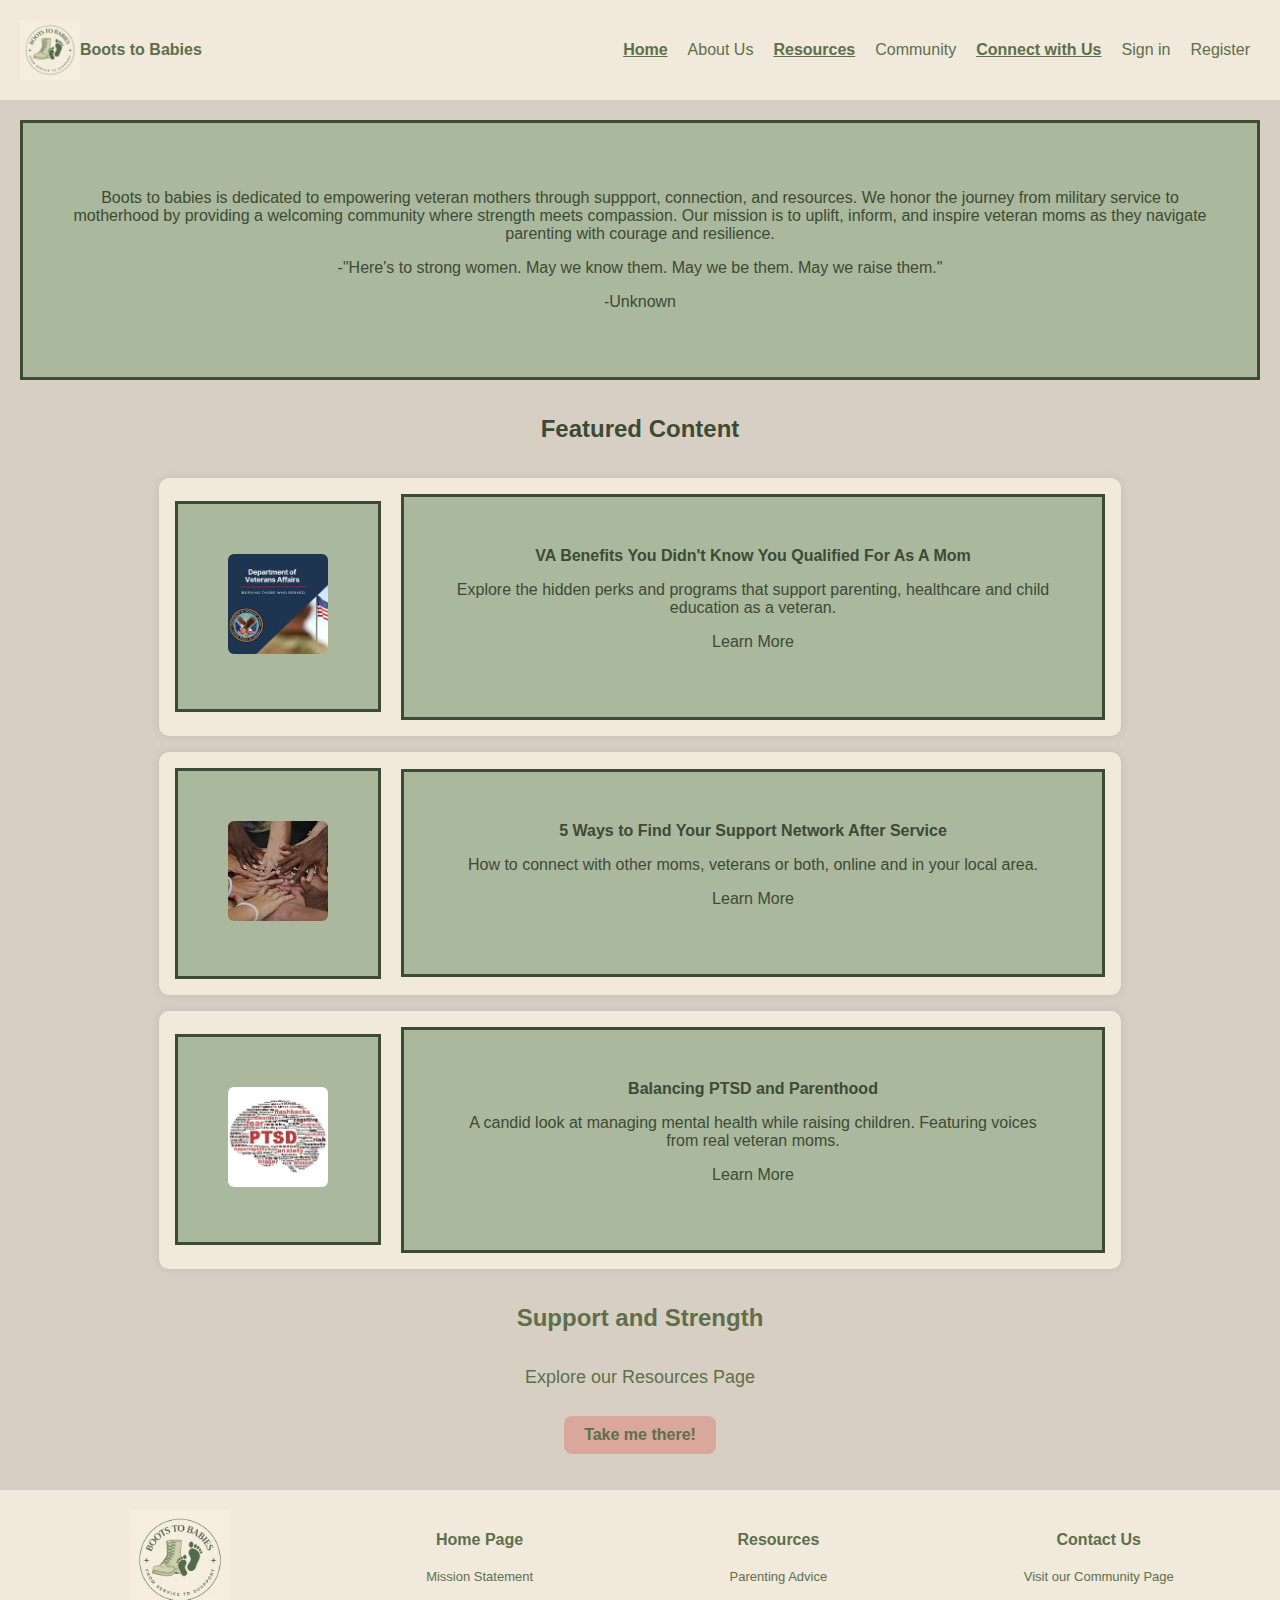
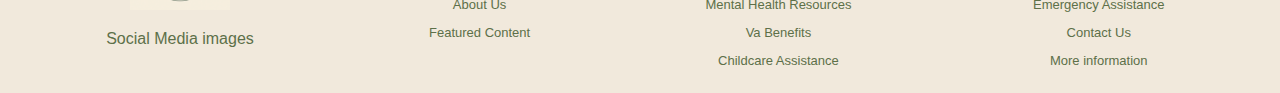
<file: index.html>
<!DOCTYPE html>
<html lang="en">
    <head>
        <meta charset="utf-8">
        <title>Index</title>
        <link rel="stylesheet" href="style.css">
    </head>

    <body>
        <header>
            <h1><img src="IMAGES/logo.png" alt="Boots to Babies logo" width="100" height="100">Boots to Babies</h1>
            <nav>
                <ul>
                    <li><a href="index.html">Home</a></li>
                    <li>About Us</li>
                    <li><a href="Resources.html">Resources</a></li>
                    <li>Community</li>  
                    <li><a href="Contactus.html">Connect with Us</a></li>
                    <li>Sign in</li> 
                    <li>Register</li>   
                </ul>
            </nav>
        </header>

        <main>
            <div>
                <p>Boots to babies is dedicated to empowering veteran mothers through suppport, connection, and resources. 
                We honor the journey from military service to motherhood by providing a welcoming community where strength meets compassion.
                Our mission is to uplift, inform, and inspire veteran moms as they navigate parenting with courage and resilience.</p>
                
                <p> -"Here's to strong women. May we know them. May we be them. May we raise them." </p>
                <p>-Unknown</p>
            </div>

            <h2> Featured Content</h2>

            <article class="main-article">
                <div class="main-article-img">
                    <img src="IMAGES/va_image.jpg" alt="Va Logo">
                </div>
                <div class ="main-article-content">
                    <h3 class="main-article-h3">VA Benefits You Didn't Know You Qualified For As A Mom</h3>
                    <p>Explore the hidden perks and programs that support parenting, healthcare and child education as a veteran.</p>
                    <p>Learn More</p>
                </div>
            </article>

            <article class="main-article">
                <div class ="main-article-img">
                    <img src="IMAGES/hands.jpg" alt="Supportive hands to show connection">
                </div>
                <div class ="main-article-content">
                    <h3 class="main-article-h3">5 Ways to Find Your Support Network After Service</h3>
                    <p>How to connect with other moms, veterans or both, online and in your local area.</p>
                    <p>Learn More</p>
                </div>
            </article>

            <article class="main-article">
                <div class ="main-article-img">
                    <img src="IMAGES/ptsd.jpg" alt="PTSD Image">  
                </div>
                <div class ="main-article-img"> 
                    <h3 class="main-article-h3">Balancing PTSD and Parenthood</h3>
                    <p>A candid look at managing mental health while raising children. Featuring voices from real veteran moms.</p>
                    <p>Learn More</p>
                </div>
            </article>

            <section> 
                <h2>Support and Strength</h2>
                <h3>Explore our Resources Page</h3> 
                <p>Take me there!</p>
            </section>

        </main>


    <footer>
        <div>
            <img src="IMAGES/logo.png" alt="logo" width="100" height="100">
            <p>Social Media images</p>   
        </div>

      <section>
            <h3><a href="index.html">Home Page</a></h3>
            <p>Mission Statement</p>
            <p>About Us</p>
            <p>Featured Content</p>
        </section>

        <section>
            <h3><a href="Resources.html">Resources</a></h3>
            <p>Parenting Advice</p>
            <p>Mental Health Resources</p>
            <p>Va Benefits</p>
            <p>Childcare Assistance</p>
        </section>

        <section>
            <h3><a href="Contactus.html">Contact Us</a></h3>
            <p>Visit our Community Page</p>
            <p>Emergency Assistance</p>
            <p>Contact Us</p>
            <p>More information</p>
        </section>

    </footer>
    </body>
</html>
</file>
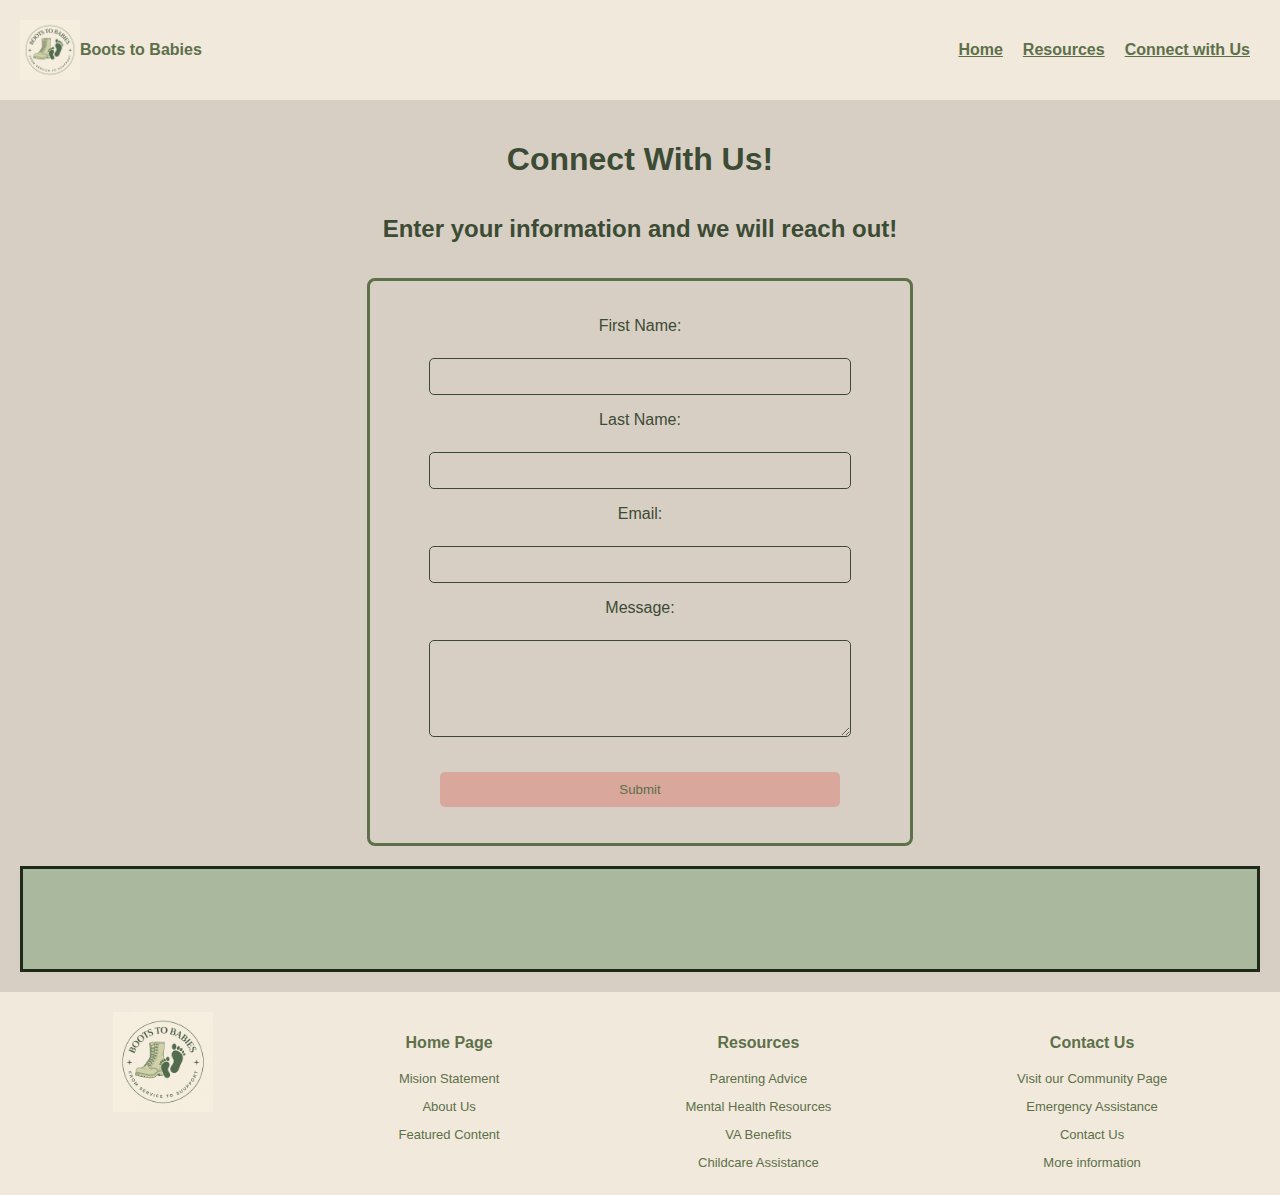
<file: Contactus.html>
<!DOCTYPE html>
<html lang="en">
    <head>
        <meta charset="utf-8">
        <meta name="viewport" content="width=device-width, initial-scale=1.0">
        <meta name="description" content="Boots to babies Contact Page">
        <title>Contactus</title>
        <link rel="stylesheet" href="style.css">
    </head>

    <body>
        <header>
            <h1> <img src="IMAGES/logo.png" alt="logo" width="100" height="100">Boots to Babies </h1>
            <nav>
                <ul>
                    <li><a href="index.html">Home</a></li>
                    <li><a href="Resources.html">Resources</a></li>
                    <li><a href="Contactus.html">Connect with Us</a></li> 
                </ul>
            </nav>
        </header>

        <main>
            <h1>Connect With Us!</h1>
            <h2>Enter your information and we will reach out!</h2>

            <form id="registration-form" method="post" action="//bootstobabies/Contactus">


                <p>
                    <label for="firstName">First Name:</label><br>
                    <input type="text" id="firstName" name="firstName" required>
                </p>

                 <p>
                    <label for="lastName">Last Name:</label><br>
                    <input type="text" id="lastName" name="lastName" required>
                </p>

                 <p>
                    <label for="email">Email:</label><br>
                    <input type="email" id="email" name="email" required>
                </p>

                 <p>
                    <label for="message">Message:</label><br>
                    <textarea id="message" name="message" rows="5" cols="50" maxlength="500" required></textarea>
                </p>

                <p> 
                    <input type="submit" value="Submit">
                </p>

            </form>
            <script src="reg.form.js"></script>
            <div id="form-message" style="margin-top: 10px; color: #1F2A1B;"></div>
        </main>


    <footer>
        <div>
            <img src="IMAGES/logo.png" alt="logo" width="100" height="100">  
        </div>

       <section>
            <h3><a href="index.html">Home Page</a></h3>
            <p>Mision Statement</p>
            <p>About Us</p>
            <p>Featured Content</p>
        </section>

        <section>
            <h3><a href="Resources.html">Resources</a></h3>
            <p>Parenting Advice</p>
            <p>Mental Health Resources</p>
            <p>VA Benefits</p>
            <p>Childcare Assistance</p>
        </section>

        <section>
            <h3><a href="Contactus.html">Contact Us</a></h3>
            <p>Visit our Community Page</p>
            <p>Emergency Assistance</p>
            <p>Contact Us</p>
            <p>More information</p>
        </section>

    </footer>

    </body>
</html>
</file>
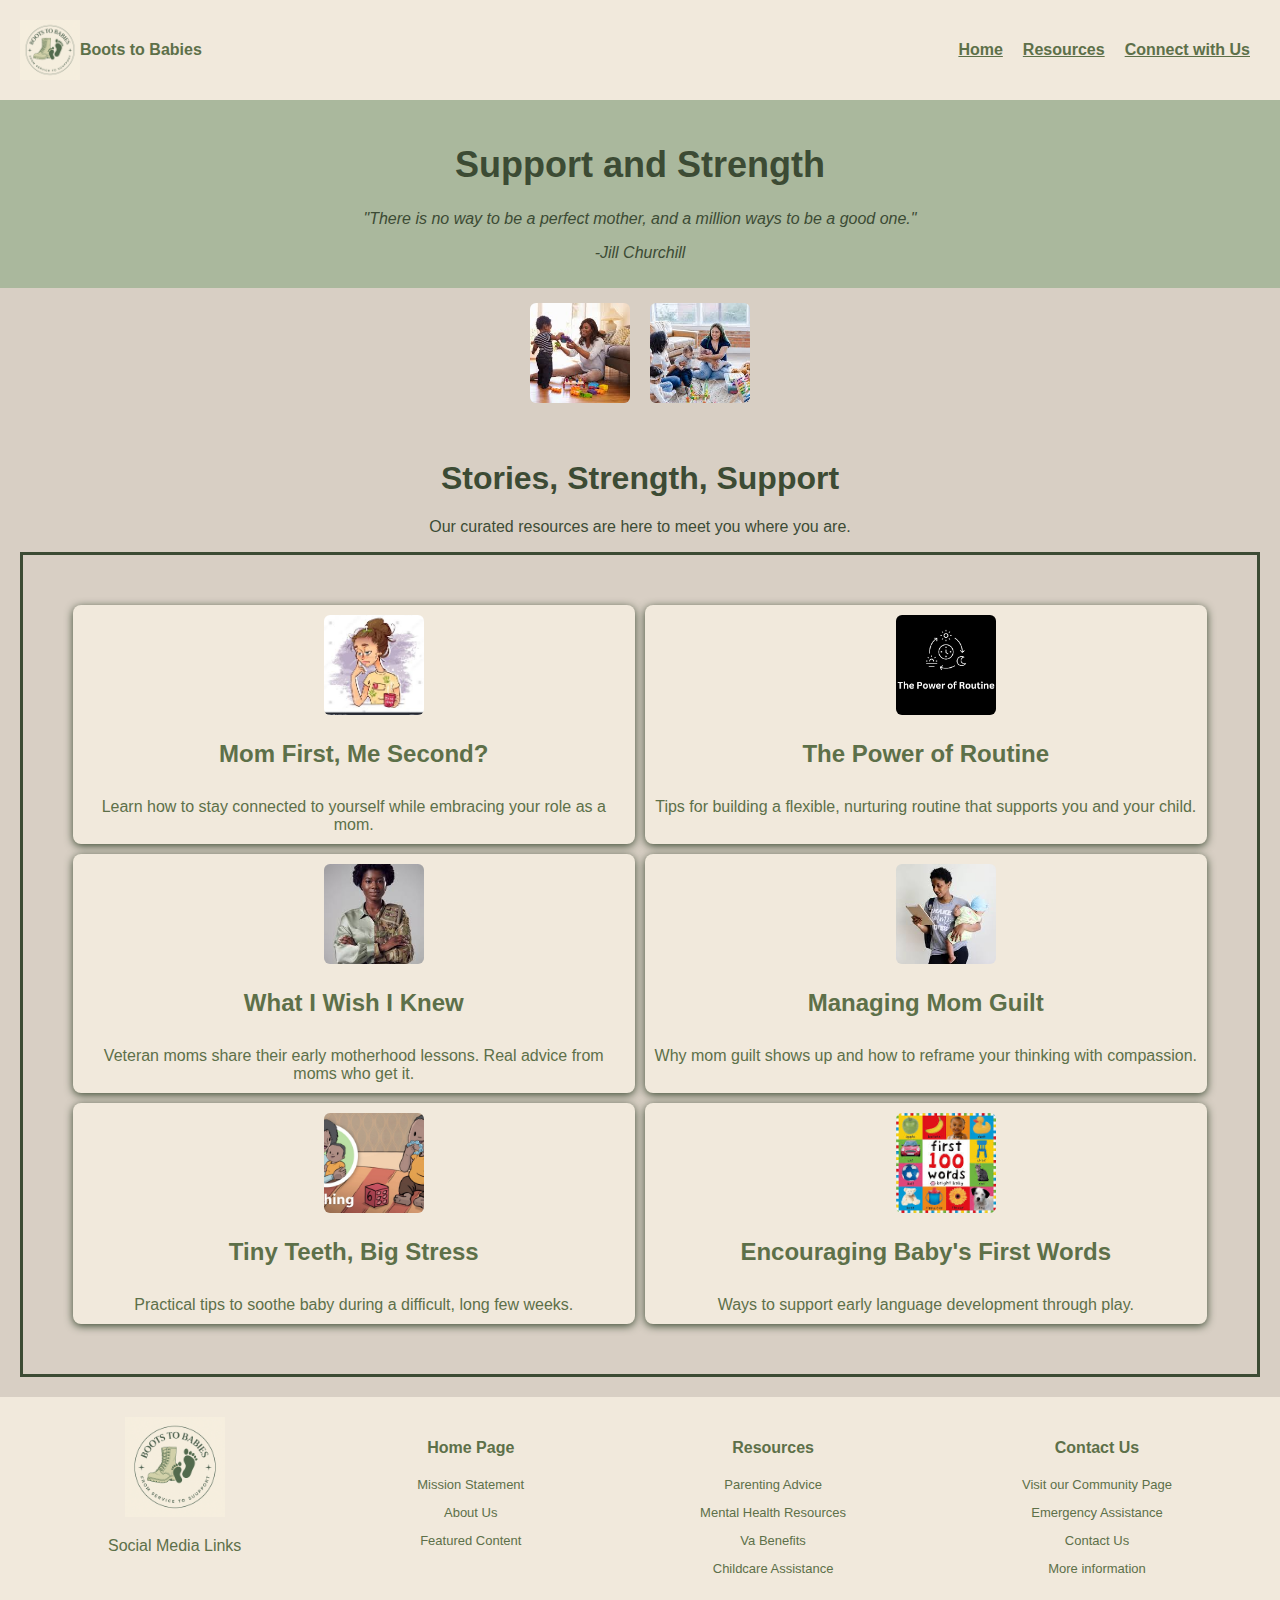
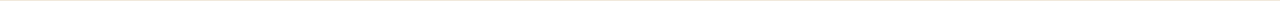
<file: Resources.html>
<!DOCTYPE html>
<html lang="en">
    <head>
        <meta charset="utf-8">
        <title>Resources</title>
        <link rel="stylesheet" href="style.css">
    </head>

    <body>
        <header>
            <h1><img src="IMAGES/logo.png" alt="logo" width="100" height="100">Boots to Babies</h1>
            <nav>
                <ul>
                    <li><a href="index.html">Home</a></li>   
                    <li><a href="Resources.html">Resources</a></li>
                    <li><a href="Contactus.html">Connect with Us</a></li>
                </ul>
            </nav>
        </header>

        <section class="resource-section">
            <h1>Support and Strength</h1>
            <p class="resource-section-content"> "There is no way to be a perfect mother, and a million ways to be a good one." </p>
            <p class="resource-section-content">-Jill Churchill</p>
        </section>

        <section>
            <div class="image-container">
                <img class="resource-section-img" src="IMAGES/mother_baby.jpg" alt="mother and baby playing" width="100" height="100">
                <img class="resource-section-img" src="IMAGES/supportgroup.jpg" alt="support group" width="100" height="100">
            </div>
        </section>

        <main>
            <h1>Stories, Strength, Support</h1>
            <p>Our curated resources are here to meet you where you are.</p>
            <div id="r-main">

            <article class="r-article">
                <img src="IMAGES/mom_first.jpg" alt="Tired mom" width="100" height="100" class="r-img">
                <h2 class="r-article-h2">Mom First, Me Second?</h2>
                <p class="r-article-p">Learn how to stay connected to yourself while embracing your role as a mom.</p>
            </article>

            <article class="r-article">
                <img src="IMAGES/routine.png" alt="routine" width="100" height="100" class="r-img">
                <h2 class="r-article-h2">The Power of Routine</h2>
                <p class="r-article-p">Tips for building a flexible, nurturing routine that supports you and your child.</p>
            </article>

            <article class="r-article">
                <img src="IMAGES/what_i.jpg" alt="Mother" width="100" height="100" class="r-img">
                <h2 class="r-article-h2">What I Wish I Knew</h2>
                <p class="r-article-p">Veteran moms share their early motherhood lessons. Real advice from moms who get it.</p>
            </article>

            <article class="r-article">
                <img src="IMAGES/managing_mom.jpg" alt="Mother" width="100" height="100" class="r-img">
                <h2 class="r-article-h2">Managing Mom Guilt</h2>
                <p class="r-article-p">Why mom guilt shows up and how to reframe your thinking with compassion.</p>
            </article>

            <article class="r-article">
                <img src="IMAGES/teething.jpg" alt="teething"  class="r-img">
                <h2 class="r-article-h2">Tiny Teeth, Big Stress</h2>
                <p class="r-article-p">Practical tips to soothe baby during a difficult, long few weeks.</p>
            </article>

            <article class="r-article">
                <img src="IMAGES/first_word.jpg" alt="first words" width="100" height="100" class="r-img">
                <h2 class="r-article-h2">Encouraging Baby's First Words</h2>
                <p class="r-article-p">Ways to support early language development through play.</p>
            </article>
            </div>
        </main>

    <footer>
        <div>
            <img src="IMAGES/logo.png" alt="logo" width="100" height="100">
            <p>Social Media Links</p>   
        </div>

        <section>
            <h3><a href="index.html">Home Page</a></h3>
            <p>Mission Statement</p>
            <p>About Us</p>
            <p>Featured Content</p>
        </section>

        <section>
            <h3><a href="Resources.html">Resources</a></h3>
            <p>Parenting Advice</p>
            <p>Mental Health Resources</p>
            <p>Va Benefits</p>
            <p>Childcare Assistance</p>
        </section>

        <section>
            <h3><a href="Contactus.html">Contact Us</a></h3>
            <p>Visit our Community Page</p>
            <p>Emergency Assistance</p>
            <p>Contact Us</p>
            <p>More information</p>
        </section>

    </footer>

    </body>
</html>
</file>
<file: style.css>
body {
    font-family: Arial, Helvetica, sans-serif; /*Default font */
    background-color: #fdfaf6; /* Background color of the page */
    margin: 0; /* Removes default margin */
    padding: 0; /* Removes default padding */
    font-size: medium;
}

header {
    background-color: #f1e9dc; /* Light beige background for header */
    padding: 20px; /* Adds space inside the header */
    align-items: center; /* Vertically centers content */
    display: flex; /* Enables flex layout for horizontal alignment */
    justify-content: space-between; /* Spaces items across the header */
}

header h1 {
    font-size: medium; /*text size */
    margin: 0; /* Removes default margin */
    color: #5d7049; /* Dark olive text color */
    display: flex; /* Enables flexbox for aligning children */
    align-items: center; /* Vertically centers h1 content */
}

header img {
    width: 60px; /* Sets image width */
    height: 60px; /* Sets image height */
}

nav ul {
    padding: 0; /* Removes default padding */
    display: flex; /* Displays nav links in a row */
    justify-content: center; /* Centers nav links */
    color: #5d7049; /* Sets text color */
    list-style: none; /* Removes bullet points */
}

nav li {
    padding: 5px 10px; /* Adds space around each nav item */
    font-size: 1em; /* Sets font size */
}

nav a {
    color: #5d7049; /* Sets link color */
    font-weight: bold; /* Makes links bold */
    font-size: 1em; /* Sets font size */
}

nav a:hover {
    color: #d9a79c; /* Changes link color on hover */
}

main {
    padding: 20px; /* Adds space inside main area */
    background-color: #d8cfc4; /* Light brown background */
    color: #3c4b34; /* Dark olive text */
    text-align: center; /* Centers main content */
}

main div {
    background-color: #aab89d; /* Sets background color */
    border-style: solid; /*Adds a solid border*/
    padding: 50px; /* Adds internal space */
    font-size: large;
}

main div p {
    text-align: center; /* Centers text */
    font-size: medium; /* Sets font size */
}

main h2 {
    background-color: #d8cfc4; /* Sets background color */
    color: #3c4b34; /* Light green heading color */
    text-align: center; /* Centers the heading */
    font-weight: bold; /* Makes heading bold */
    font-size: x-large; /* Sets font size */
    padding: 15px; /* Adds space inside the h2 */
}

.main-article {
    background-color: #f1e9dc; /* Light beige background */
    border-radius: 10px; /* Rounds corners */
    padding: 1em; /* Adds internal spacing */
    margin: 1em auto; /* Centers the card and adds margin */
    max-width: 75%; /* Limits card width */
    display: flex; /* Flex container */
    flex-direction: row; /* Aligns image and text side by side */
    align-items: center; /* Vertically aligns content */
    gap: 20px; /* Adds space between image and text */
    box-shadow: 0 0 10px rgba(0, 0, 0, 0.1); /* Adds small shadow */
}

.main-article-img img {
    width: 100px; /* Sets image width */
    height: 100px; /* Sets image height */
    object-fit: cover; /* Covers the box without distortion */
    border-radius: 6px; /* Rounds corners */
}

.main-article-content {
    flex: 1; /* Takes up remaining space */
    text-align: center; /* Aligns text to the left */
}

.main-article-h3 {
    font-size: 1rem; /* Sets font size */
    font-weight: bold; /* Makes it bold */
    margin: 0; /* Removes default margin */
    text-align: center;
}

.learn-more {
    margin-top: 0.5em; /* Adds top spacing */
    display: inline-block; /* Allows padding and margin */
    padding: 0.5em 1em; /* Adds space inside button */
    background-color: #d9a79d; /* Sets background color */
    text-align: center;
}

article p:last-child:hover {
    background-color: #d9a79c; /* Changes color on hover */
}

main section h2 {
    font-size: x-large; /* Large heading */
    font-weight: bold; /* Makes bold */
    text-align: center; /* Centers heading */
    color: #5d7049; /* Olive color */
}

main section h3 {
    font-size: large; /* Sets heading size */
    text-align: center; /* Centers h3 */
    font-weight: normal; /* Normal font weight */
    color: #5d7049; /* Olive color */
}

main section p {
    text-align: center; /* Centers text */
    background-color: #d9a79c; /* Background color */
    color: #5d7049; /* Text color */
    padding: 10px 20px; /* Adds space inside the paragraph */
    font-weight: bold; /* Makes text bold */
    border-radius: 8px; /* Rounds corners */
    display: inline-block; /* Makes it size to fit content */
    margin-top: 10px; /* Adds space on top */
}

main section p:hover {
    background-color: #5d7049; /* Changes background color on hover */
}

.resource-section {
    background-color: #aab89d; /* Sets background color*/
    text-align: center; /* Centers text */
    color: #3c4b34; /* Olive text */
    font-size: large; /* Sets font size */
    font-weight: 300; /* font weight */
    padding-top: 20px; /* Top spacing */
    padding-bottom: 10px; /* Bottom spacing */
}

.resource-section-content {
    color: #3c4b34; /* Olive color */
    font-size: medium; /* Medium font size */
    font-style: italic; /* Italic text */
}

.resource-section-img {
    width: 100px; /* Sets width */
    height: 100px; /* Sets height */
    object-fit: cover; /* Fills the container */
    border-radius: 6px; /* Rounds corners */
}

.image-container {
    display: flex; /* Flex container for image layout */
    justify-content: center; /* Centers the images */
    gap: 20px; /* Adds space between images */
    background-color: #d8cfc4; /* Light brown background */
    padding: 15px; /* Adds padding */
}

#r-main {
    display: grid; /* Grid layout for resource articles */
    grid-template-columns: auto auto; /* Two columns */
    place-content: center; /* Centers grid content */
    gap: 10px; /* Space between items */
    text-align: justify; /* Justifies text */
    background-color: #d8cfc4; /* Light brown background */
    margin: auto; /* Centers the container */
    width: auto; /* Auto width based on content */
}

.r-article {
    background-color: #f1e9dc; /* Beige background */
    display: flex; /* Flex column layout */
    flex-direction: column; /* Stacks children vertically */
    align-items: center; /* Centers children horizontally */
    padding: 10px; /* Padding inside card */
    border-radius: 8px; /* Rounds corners */
    box-shadow: 0 2px 8px; /* Small shadow */
    gap: 10px; /* Space between elements */
}

.r-img {
    width: 100px; /* Image width */
    height: 100px; /* Image height */
    object-fit: cover; /* Fits image to box */
    border-radius: 6px; /* Rounds corners */
    vertical-align: baseline; /* Aligns image with text baseline */
    position: relative; /* Allows positioning */
    left: 20px; /* Moves image to the right */
}

.r-article-h2 {
    font-weight: bold; /* Makes title bold */
    margin: 0 0 5px; /* Bottom spacing */
    color: #5d7049; /* Olive color */
    background-color: #f1e9dc; /* Sets background color */
    position: relative; /* Allows z-index control */
    z-index: 2; /* Places above description */
}

.r-article-p {
    margin: 0; /* Removes margin */
    font-weight: normal; /* Normal text weight */
    font-size: 1rem; /* Font size */
    color: #5d7049; /* Text color */
    position: relative; /* Allows z-index control */
    z-index: 1; /* Sits under the title */
}

form {
    max-width: 500px; /* Limits width */
    margin: 20px auto; /* Adds top margin and centers form */
    background-color: #d8cfc4; /* Light brown background */
    padding: 20px; /* Internal space */
    border-style: solid; /* Solid border */
    border-radius: 8px; /* Rounds border corners */
    border-color: #5d7049; /* Border color */
}

form label {
    display: block; /* Each label on its own line */
    margin: 10px 0 5px; /* Adds spacing */
}

form input, form textarea {
    width: 80%; /* Input field width */
    padding: 10px; /* Internal space */
    border: 1px solid #3c4b34; /* Border style and color */
    border-radius: 5px; /* Rounds corners */
    background-color: #d8cfc4; /* Background color */
}

form input[type="submit"] {
    background-color: #d9a79c; /* Button color */
    color: #5d7049; /* Text color */
    border: none; /* Removes border */
    margin-top: 15px; /* Top spacing */
    cursor: pointer; /* Changes cursor to pointer */
}

form input[type="submit"]:hover {
    background-color: #d9a79c; /* Hover color */
}

form input:hover {
    background-color: #d9a79c; /* Hover color */
}

footer {
    background-color: #f1e9dc; /* Footer background */
    padding: 20px; /* Space inside footer */
    text-align: center; /* Centers footer text */
    color: #5d7049; /* Text color */
    display: flex; /* Flex layout */
    justify-content: space-around; /* Spaces sections evenly */
}

footer img {
    width: 100px; /* Footer image width */
    height: 100px; /* Footer image height */
}

footer section h3 a {
    font-size: medium; /* Link font size */
    text-align: center; /* Centers link */
    color: #5d7049; /* Link color */
    text-decoration: none; /* Removes underline */
}

footer section p {
    margin-bottom: 5px; /* Adds bottom spacing */
    text-align: center; /* Centers paragraph */
    color: #5d7049; /* Text color */
    text-decoration: none; /* Removes decoration */
    font-size: small; /* Small text */
}

footer section h3 a:hover {
    color: #d9a79c; /* Hover color */
    text-decoration: underline; /* Underlines on hover */
}
</file>
